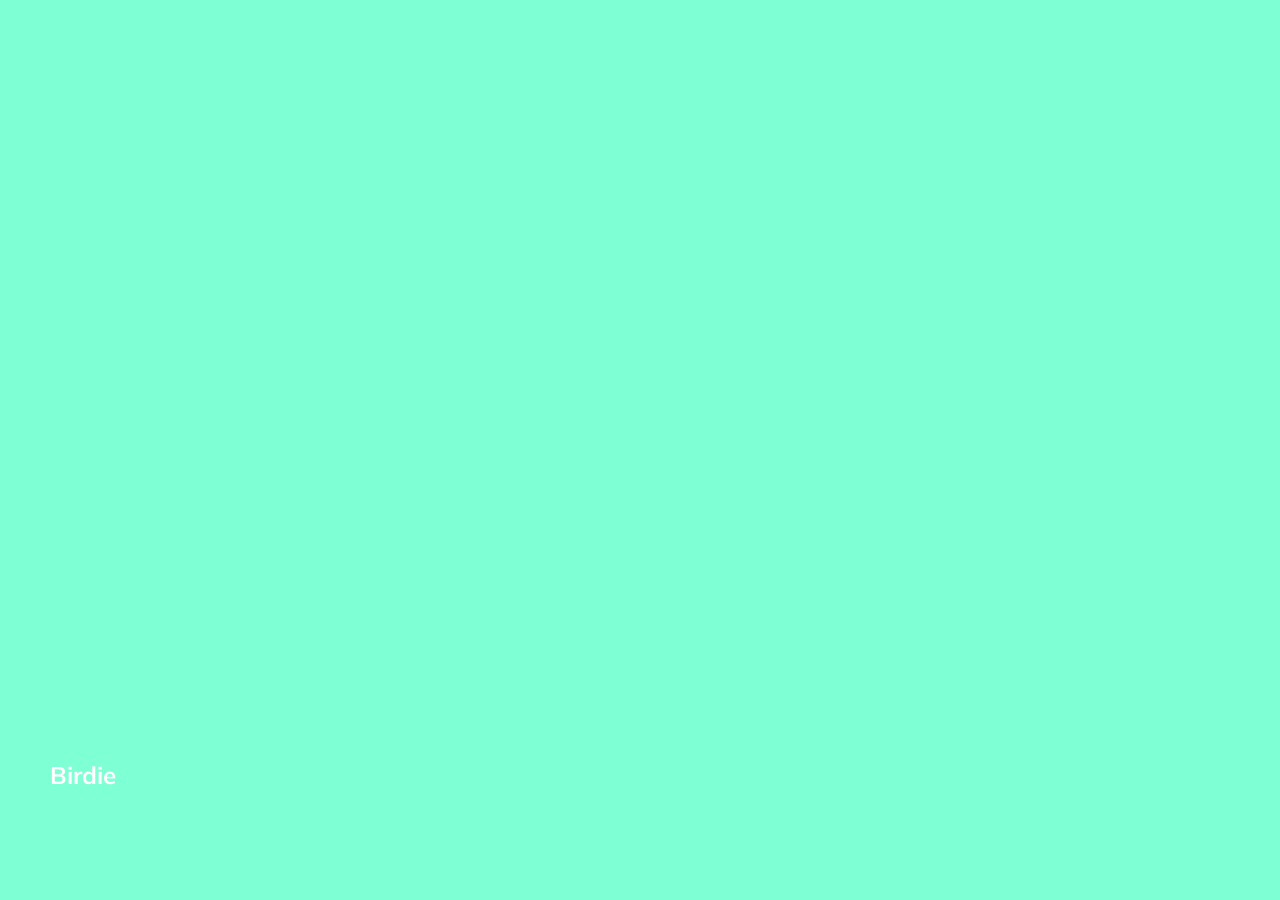
<file: index.html>
<!DOCTYPE html>
<html lang="en">
<head>
  <meta charset="UTF-8" />
  <meta name="viewport" content="width=device-width, initial-scale=1.0" />
  <link rel="stylesheet" href="styles.css" />
  <title>Карточки | Проект 1</title>
</head>
<body>
<div class="container">
  <div
      class="slide"
      style="background-image: url('https://images.unsplash.com/photo-1636334265407-97ea707f856c?ixlib=rb-1.2.1&ixid=MnwxMjA3fDB8MHxwaG90by1wYWdlfHx8fGVufDB8fHx8&auto=format&fit=crop&w=1445&q=80');"
  >
    <h3>Birdie</h3>
  </div>
  <div
      class="slide"
      style="
          background-image: url('https://images.unsplash.com/photo-1608802622063-f2c5dfb302b6?ixlib=rb-1.2.1&ixid=MnwxMjA3fDB8MHxwaG90by1yZWxhdGVkfDl8fHxlbnwwfHx8fA%3D%3D&auto=format&fit=crop&w=800&q=60');
        "
  >
    <h3>Swan</h3>
  </div>
  <div
      class="slide"
      style="
          background-image: url('https://images.unsplash.com/photo-1635408115445-a7c3db9e9ba7?ixlib=rb-1.2.1&ixid=MnwxMjA3fDB8MHxwaG90by1yZWxhdGVkfDZ8fHxlbnwwfHx8fA%3D%3D&auto=format&fit=crop&w=800&q=60');
        "
  >
    <h3>Owl</h3>
  </div>
  <div
      class="slide"
      style="
          background-image: url('https://images.unsplash.com/photo-1505866913883-dd4d9729cc87?ixlib=rb-1.2.1&ixid=MnwxMjA3fDB8MHxwaG90by1yZWxhdGVkfDV8fHxlbnwwfHx8fA%3D%3D&auto=format&fit=crop&w=800&q=60');
        "
  >
    <h3>Parrot</h3>
  </div>
  <div
      class="slide"
      style="
          background-image: url('https://images.unsplash.com/photo-1513842030755-b1e9c0070515?ixid=MnwxMjA3fDB8MHxwaG90by1wYWdlfHx8fGVufDB8fHx8&ixlib=rb-1.2.1&auto=format&fit=crop&w=686&q=80');
        "
  >
    <h3>Flamingo</h3>
  </div>
</div>
<script src="app.js"></script>
</body>
</html>
</file>
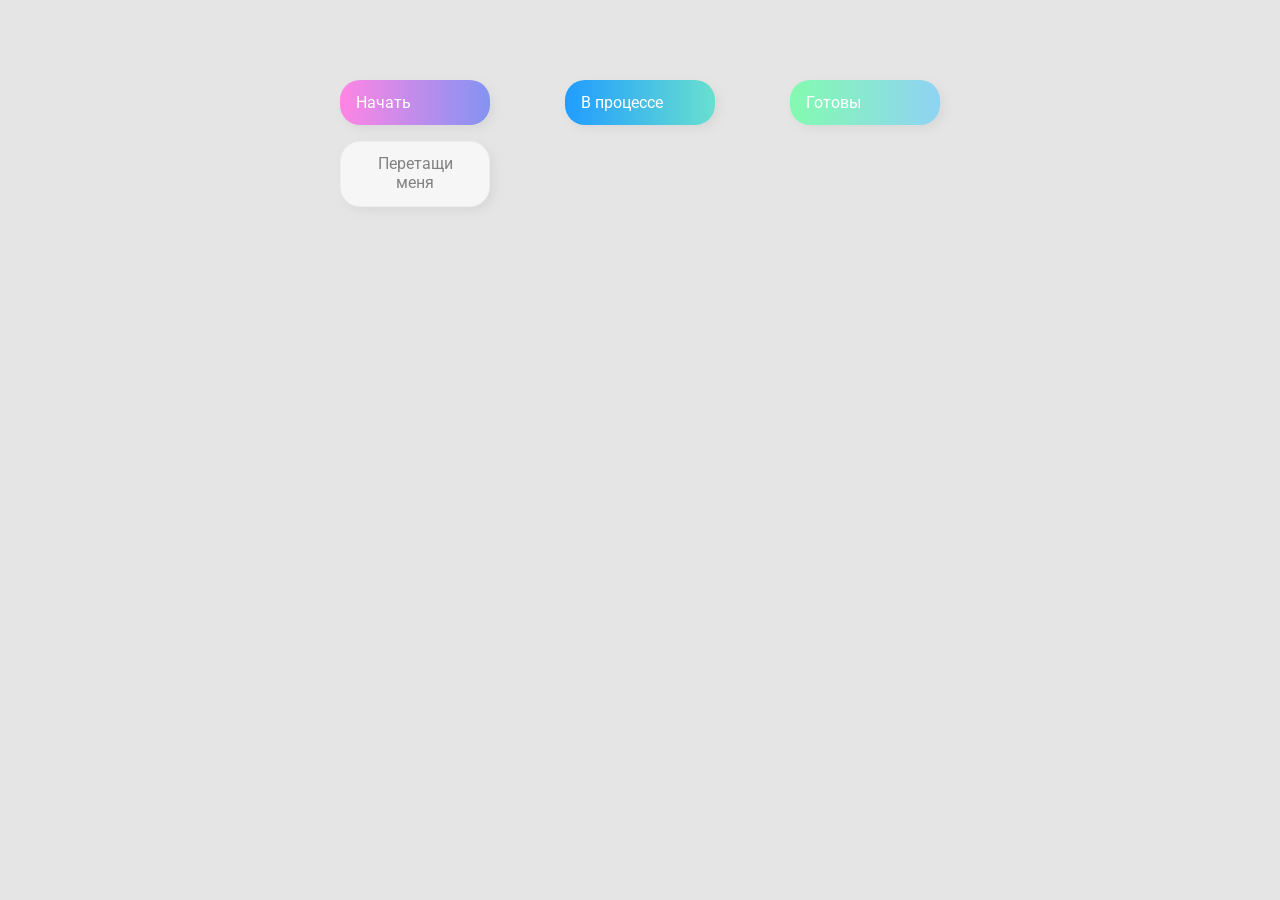
<file: 02-drag-n-drop-sources/index.html>
<!DOCTYPE html>
<html lang="en">
  <head>
    <meta charset="UTF-8" />
    <meta name="viewport" content="width=device-width, initial-scale=1.0" />
    <link rel="stylesheet" href="styles.css" />
    <title>Drag & Drop | Проект 2</title>
  </head>
  <body>
    <div>
      <div class="row">
          <div class="col-header start">Начать</div>
          <div class="col-header progress">В процессе</div>
          <div class="col-header done">Готовы</div>
      </div>

      <div class="row">
        <div class="placeholder">
          <div class="item" draggable="true">Перетащи меня</div>
        </div>
        <div class="placeholder"></div>
        <div class="placeholder"></div>
      </div>
      
    </div>
    <script src="app.js"></script>
  </body>
</html>
</file>
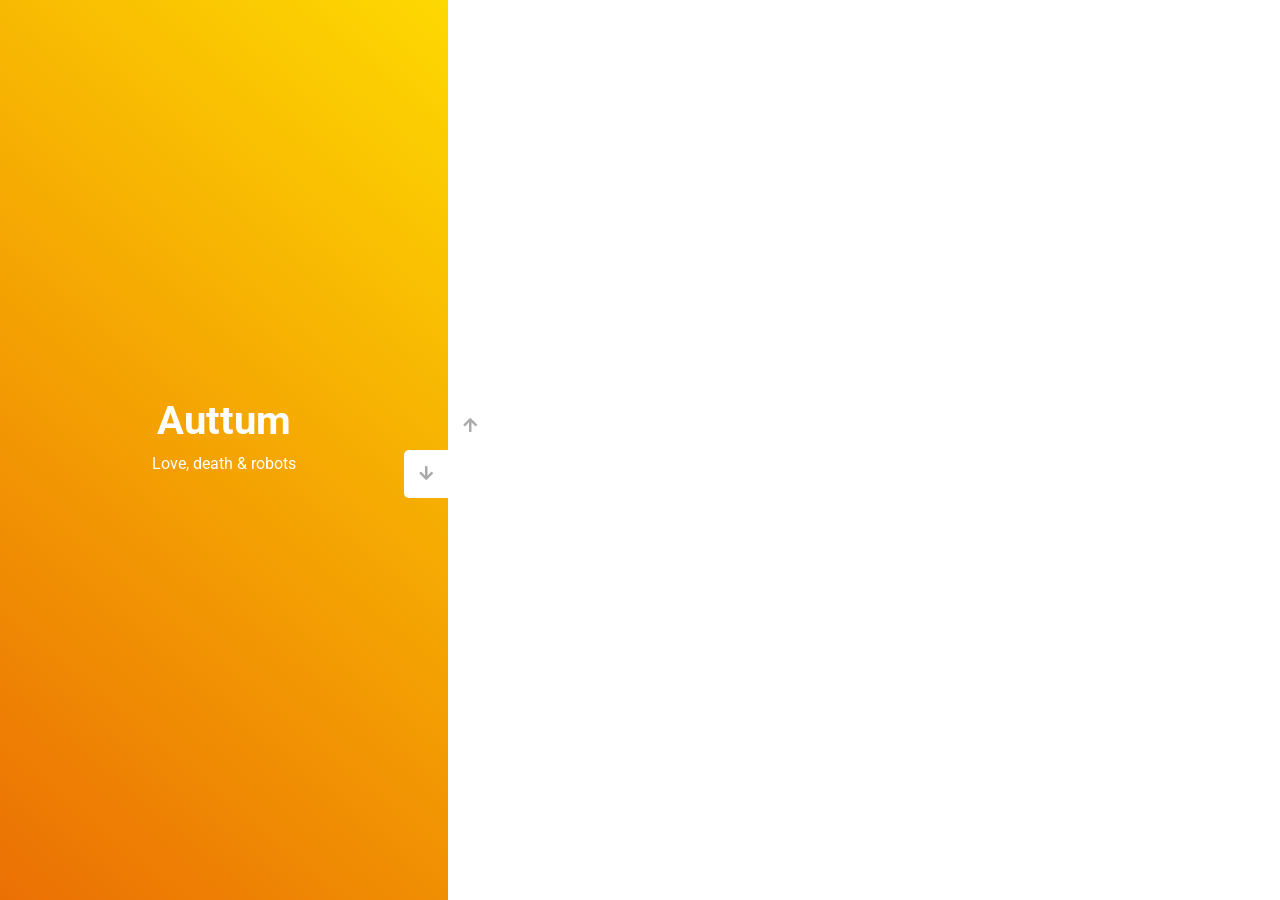
<file: 03-slider-sources/index.html>
<!DOCTYPE html>
<html lang="en">
  <head>
    <meta charset="UTF-8" />
    <meta name="viewport" content="width=device-width, initial-scale=1.0" />
    <link
      rel="stylesheet"
      href="https://cdnjs.cloudflare.com/ajax/libs/font-awesome/5.15.1/css/all.min.css"
    />
    <link rel="stylesheet" href="style.css" />
    <title>Слайдер | Проект 3</title>
  </head>
  <body>
    <div class="container">
      <div class="sidebar">
        <div style="background: linear-gradient(229.99deg, #d8e4ed -26%, #43aed2 145%);">
          <h1>Winter</h1>
          <p>Love, death & robots</p>
        </div>
        <div style="background: linear-gradient(215.32deg, #509a7d -1%, #0f633f 124%);">
          <h1>Summer</h1>
          <p>Love, death & robots</p>
        </div>
        <div style="background: linear-gradient(221.87deg, #e1c6e1 1%, #cb56c7 128%);">
          <h1>Spring</h1>
          <p>Love, death & robots</p>
        </div>
        <div style="background: linear-gradient(220.16deg, #FFE101 -8%, #e44805 138%);">
          <h1>Auttum</h1>
          <p>Love, death & robots</p>
        </div>
      </div>
      <div class="main-slide">
        <div
          style="
            background-image: url('https://media.istockphoto.com/photos/autumn-leaves-falling-on-the-ground-in-a-park-picture-id1278765757?b=1&k=20&m=1278765757&s=170667a&w=0&h=R-Hvfg9CJMc6sgpITCba7sCr7po97lZkFSjc8BV0mAw=');
          "
        ></div>
        <div
          style="
            background-image: url('https://images.unsplash.com/photo-1462275646964-a0e3386b89fa?ixid=MnwxMjA3fDB8MHxwaG90by1wYWdlfHx8fGVufDB8fHx8&ixlib=rb-1.2.1&auto=format&fit=crop&w=1528&q=80');
          "
        ></div>
        <div
          style="
            background-image: url('https://images.unsplash.com/photo-1505852679233-d9fd70aff56d?ixlib=rb-1.2.1&ixid=MnwxMjA3fDB8MHxwaG90by1yZWxhdGVkfDE5fHx8ZW58MHx8fHw%3D&auto=format&fit=crop&w=800&q=60');
          "
        ></div>
        <div
          style="
            background-image: url('https://images.unsplash.com/photo-1528231843764-7ab0490b6676?ixlib=rb-1.2.1&ixid=MnwxMjA3fDB8MHxwaG90by1yZWxhdGVkfDE0fHx8ZW58MHx8fHw%3D&auto=format&fit=crop&w=800&q=60');
          "
        ></div>
      </div>
      <div class="controls">
        <button class="down-button">
          <i class="fas fa-arrow-down"></i>
        </button>
        <button class="up-button">
          <i class="fas fa-arrow-up"></i>
        </button>
      </div>
    </div>

  <script src="apps.js"></script>
  </body>
</html>
</file>
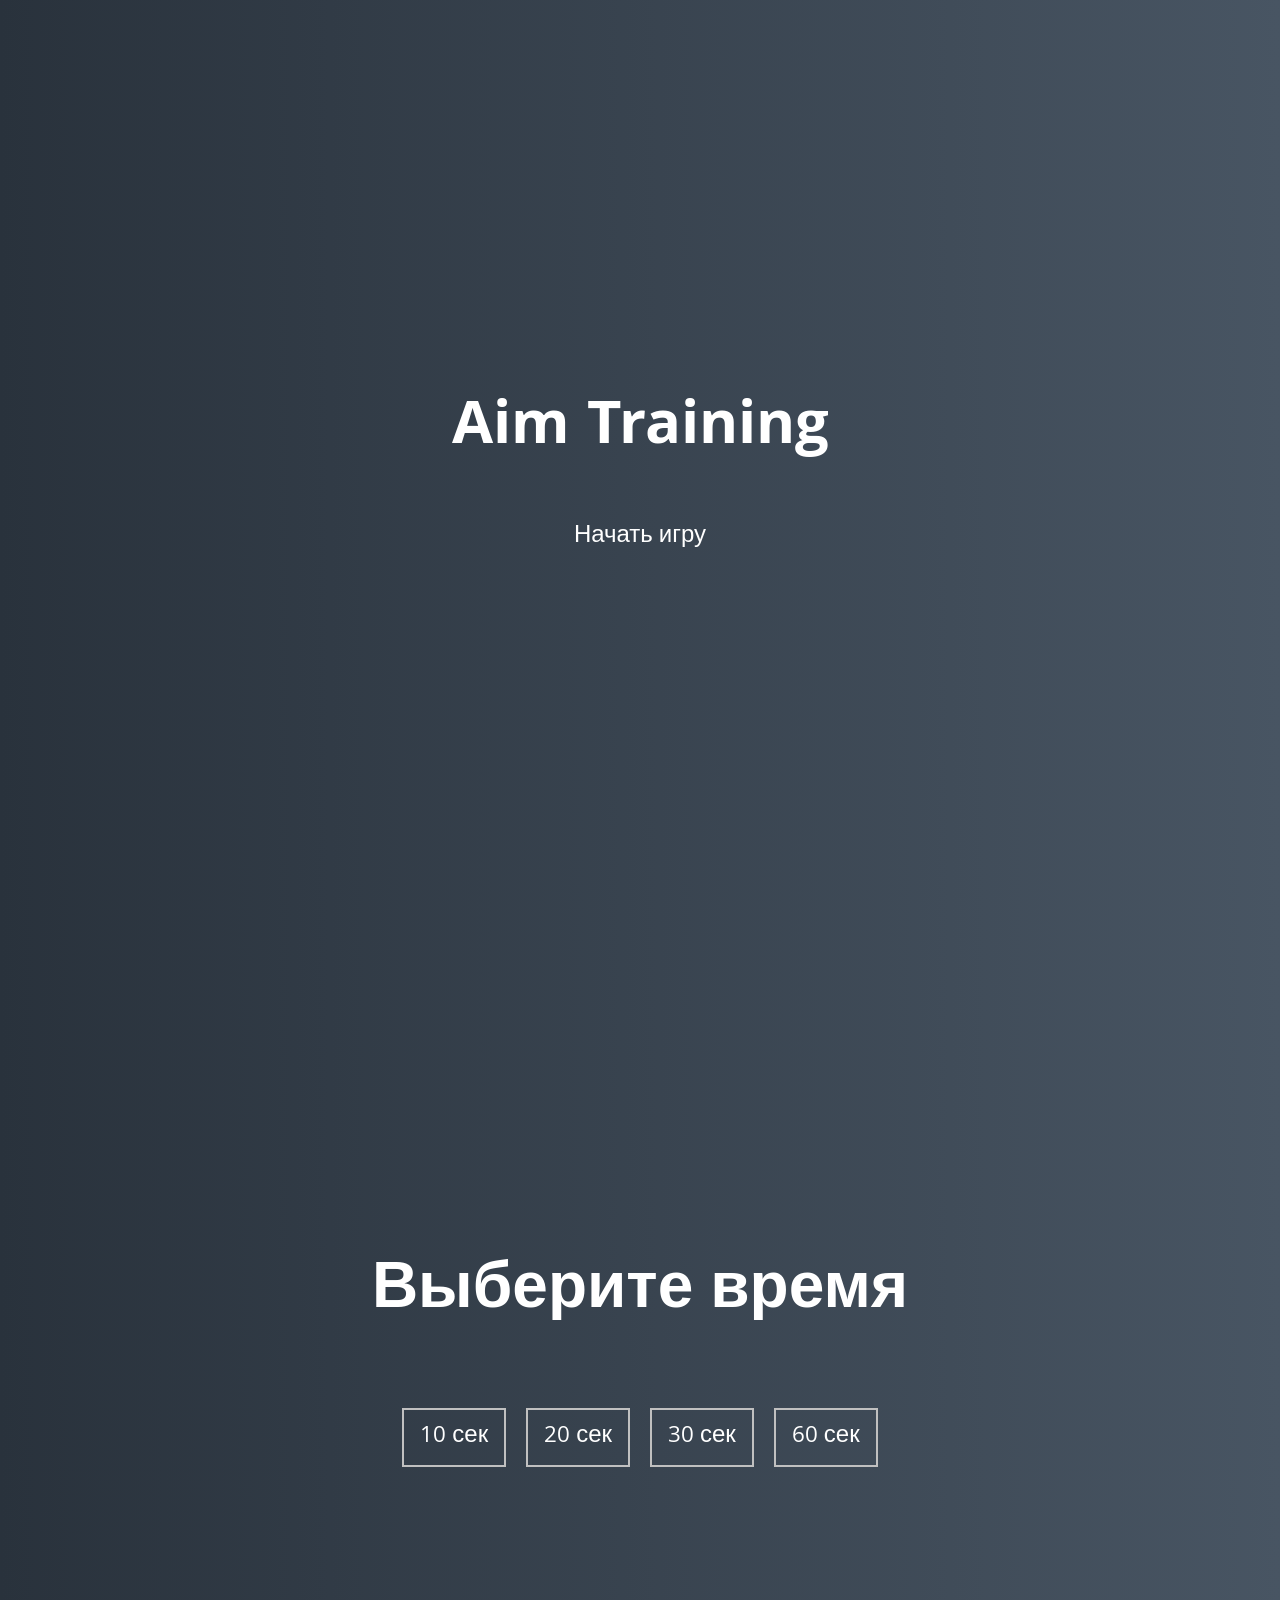
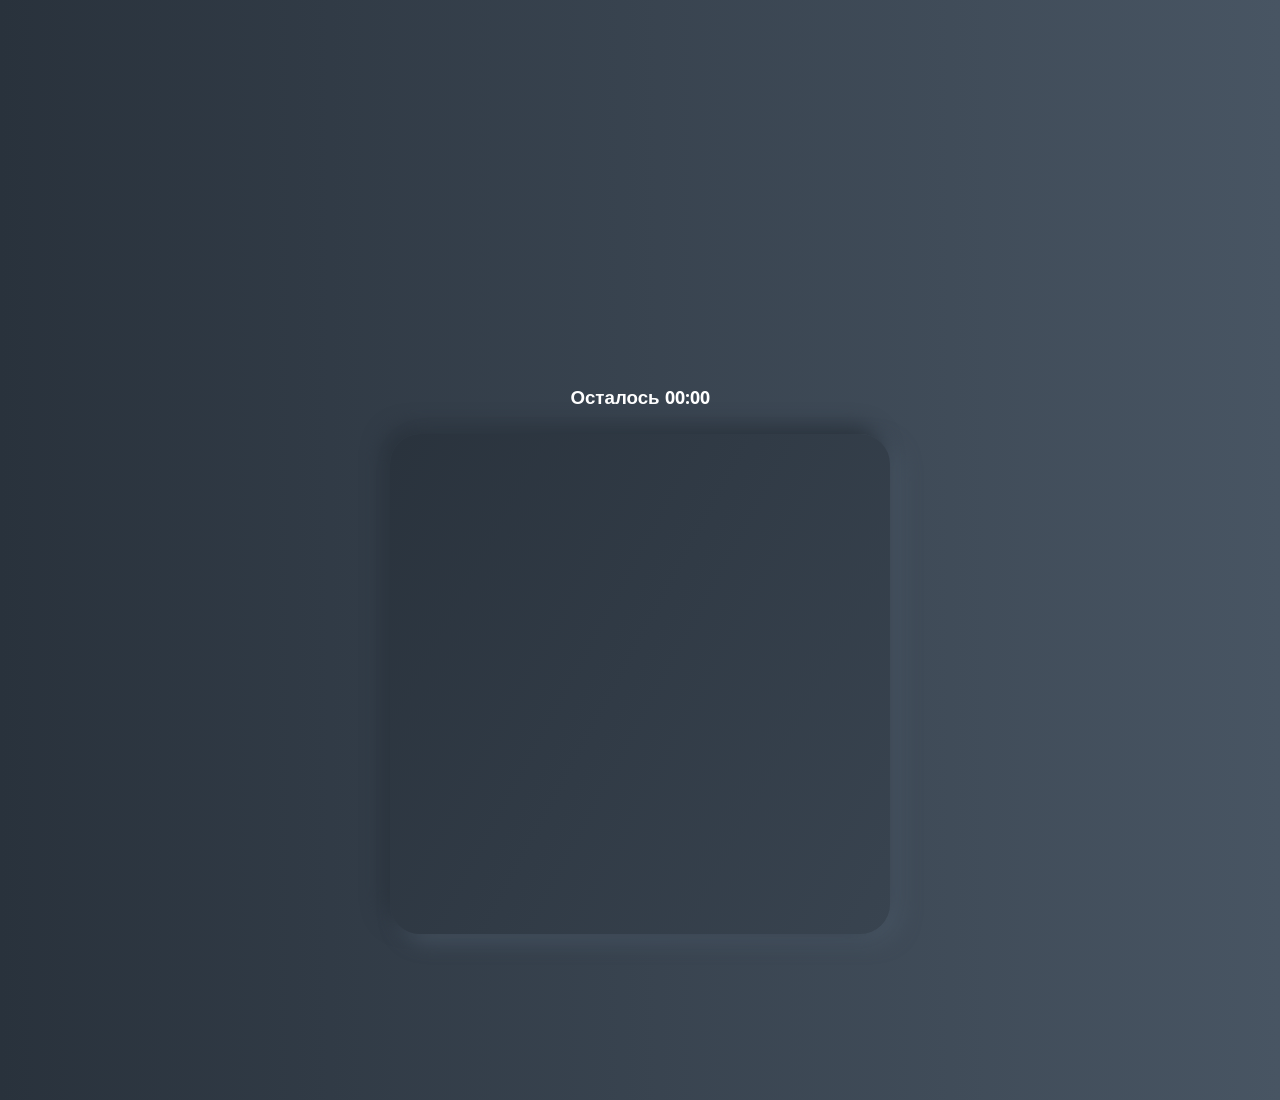
<file: 05-aim-game-sources/index.html>
<!DOCTYPE html>
<html lang="en">
  <head>
    <meta charset="UTF-8" />
    <meta name="viewport" content="width=device-width, initial-scale=1.0" />
    <link rel="stylesheet" href="styles.css" />
    <title>Aim Training | Проект 5</title>
  </head>
  <body>
    <div class="screen">
      <h1>Aim Training</h1>
      <a href="#" class="start" id="start">Начать игру</a>
    </div>

    <div class="screen">
      <h1>Выберите время</h1>
      <ul class="time-list" id="time-list">
        <li>
          <button class="time-btn" data-time="10">
            10 сек
          </button>
        </li>
        <li>
          <button class="time-btn" data-time="20">
            20 сек
          </button>
        </li>
        <li>
          <button class="time-btn" data-time="30">
            30 сек
          </button>
        </li>
        <li>
          <button class="time-btn" data-time="60">
            60 сек
          </button>
        </li>
      </ul>
    </div>

    <div class="screen">
      <h3>Осталось <span id="time">00:00</span></h3>
      <div class="board" id="board"></div>
    </div>
    <script src="app.js"></script>
  </body>
</html>
</file>
<file: styles.css>
@import url("https://fonts.googleapis.com/css?family=Muli&display=swap");

* {
  box-sizing: border-box;
}

body {
  font-family: "Muli", sans-serif;
  overflow: hidden;
  margin: 0;
  background: aquamarine;
  height: 100vh;
  display: flex;
  justify-content: center;
  align-items: center;
}
.container {
  width: 100%;
  display: flex;
  padding: 0 20px;
}
.slide {
  height: 80vh;
  border-radius: 20px;
  margin: 10px;
  cursor: pointer;
  color: #ffff;
  flex: 1;
  background-size: cover;
  background-position: center;
  background-repeat: no-repeat;
  position: relative;
  transition: all 500ms ease-in-out;
}
.slide h3 {
  position: absolute;
  font-size: 24px;
  bottom: 20px;
  left: 20px;
  margin: 0;
  opacity: 0;
}
.slide.active {
  flex: 10;
}
.slide.active h3 {
  opacity: 1;
  transition: opacity 0.3s ease-in 0.4s;
}
</file>
<file: 02-drag-n-drop-sources/styles.css>
@import url("https://fonts.googleapis.com/css?family=Roboto&display=swap");

* {
  box-sizing: border-box;
}

body {
  font-family: "Roboto", sans-serif;
  background-color: #e5e5e5;
  display: flex;
  padding-top: 5rem;
  justify-content: center;
  overflow: hidden;
  margin: 0;
}

.row {
  display: flex;
  width: 600px;
  justify-content: space-between;
  margin-bottom: 1rem;
}

.col-header {
  width: 150px;
  box-shadow: 4px 4px 9px rgba(198, 198, 198, 0.36);
  border-radius: 20px;
  padding: 0.8rem 1rem;
  color: #fff;
}

.item {
  width: 150px;
  height: 66px;
  border: 1px solid #eee;
  box-shadow: 4px 4px 9px rgba(198, 198, 198, 0.36);
  border-radius: 20px;
  background: #f7f6f7;
  padding: 0.8rem 1rem;
  color: #828282;
  text-align: center;
  cursor: grab;
}

.item:active {
  cursor: grabbing;
}

.placeholder {
  width: 150px;
  height: 66px;
}

.start {
  background: linear-gradient(90deg, #ff85e4 0%, #229efd 179.25%);
}

.progress {
  background: linear-gradient(90deg, #209cff 0%, #68e0cf 100%);
}

.done {
  background: linear-gradient(90deg, #84fab0 0%, #8fd3f4 100%);
}
.hold {
  border: 2px solid #84fab0;
}
.hide {
  display: none;
}
.hovered {
  border-top: 1px solid palegreen;
}
</file>
<file: 03-slider-sources/style.css>
@import url('https://fonts.googleapis.com/css?family=Roboto&display=swap');

* {
  box-sizing: border-box;
  margin: 0;
  padding: 0;
}

body {
  font-family: 'Roboto', sans-serif;
  height: 100vh;
}

.container {
  position: relative;
  overflow: hidden;
  width: 100vw;
  height: 100vh;
}

.sidebar {
  height: 100%;
  width: 35%;
  position: absolute;
  top: 0;
  left: 0;
  transition: transform 0.5s ease-in-out;
}

.sidebar > div {
  height: 100%;
  width: 100%;
  display: flex;
  flex-direction: column;
  align-items: center;
  justify-content: center;
  color: #fff;
}

.sidebar h1 {
  font-size: 40px;
  margin-bottom: 10px;
  margin-top: -30px;
}

.main-slide {
  height: 100%;
  position: absolute;
  top: 0;
  left: 35%;
  width: 65%;
  transition: transform 0.5s ease-in-out;
}

.main-slide > div {
  background-repeat: no-repeat;
  background-size: cover;
  background-position: center center;
  height: 100%;
  width: 100%;
}

button {
  background-color: #fff;
  border: none;
  color: #aaa;
  cursor: pointer;
  font-size: 16px;
  padding: 15px;
}

button:hover {
  color: #222;
}

button:focus {
  outline: none;
}

.container .controls button {
  position: absolute;
  left: 35%;
  top: 50%;
  z-index: 100;
}

.container .controls .down-button {
  transform: translateX(-100%);
  border-top-left-radius: 5px;
  border-bottom-left-radius: 5px;
}

.container .controls .up-button {
  transform: translateY(-100%);
  border-top-right-radius: 5px;
  border-bottom-right-radius: 5px;
}
</file>
<file: 05-aim-game-sources/styles.css>
@import url("https://fonts.googleapis.com/css?family=Khula&display=swap");

* {
  box-sizing: border-box;
}

body {
  color: #fff;
  font-family: "Khula", sans-serif;
  height: 100vh;
  overflow: hidden;
  margin: 0;
  text-align: center;
}

a {
  color: #fff;
  text-decoration: none;
}

a:hover {
  color: #16d9e3;
}

.start {
  font-size: 1.5rem;
}

h1 {
  line-height: 1.4;
  font-size: 4rem;
}

.screen {
  display: flex;
  flex-direction: column;
  align-items: center;
  justify-content: center;
  height: 100vh;
  width: 100vw;
  transition: margin 0.5s ease-out;
  background: linear-gradient(90deg, #29323c 0%, #485563 100%);
}

.screen.up {
  margin-top: -100vh;
}

.time-list {
  display: flex;
  flex-wrap: wrap;
  justify-content: center;
  list-style: none;
  padding: 0;
}

.time-list li {
  margin: 10px;
}

.time-btn {
  background-color: transparent;
  border: 2px solid #c0c0c0;
  color: #fff;
  cursor: pointer;
  font-family: inherit;
  padding: 0.5rem 1rem;
  font-size: 1.5rem;
}

.time-btn:hover {
  border: 2px solid #16d9e3;
  color: #16d9e3;
}

.hide {
  opacity: 0;
}

.primary {
  color: #16d9e3;
}

.board {
  display: flex;
  justify-content: center;
  align-items: center;
  position: relative;
  width: 500px;
  height: 500px;
  background: linear-gradient(118.38deg, #29323c -4.6%, #485563 200.44%);
  box-shadow: -8px -8px 20px #2a333d, 10px 7px 20px #475462;
  border-radius: 30px;
  overflow: hidden;
}

.circle {
  background: linear-gradient(90deg, #16d9e3 0%, #30c7ec 47%, #46aef7 100%);
  position: absolute;
  border-radius: 50%;
  cursor: pointer;
}
</file>
